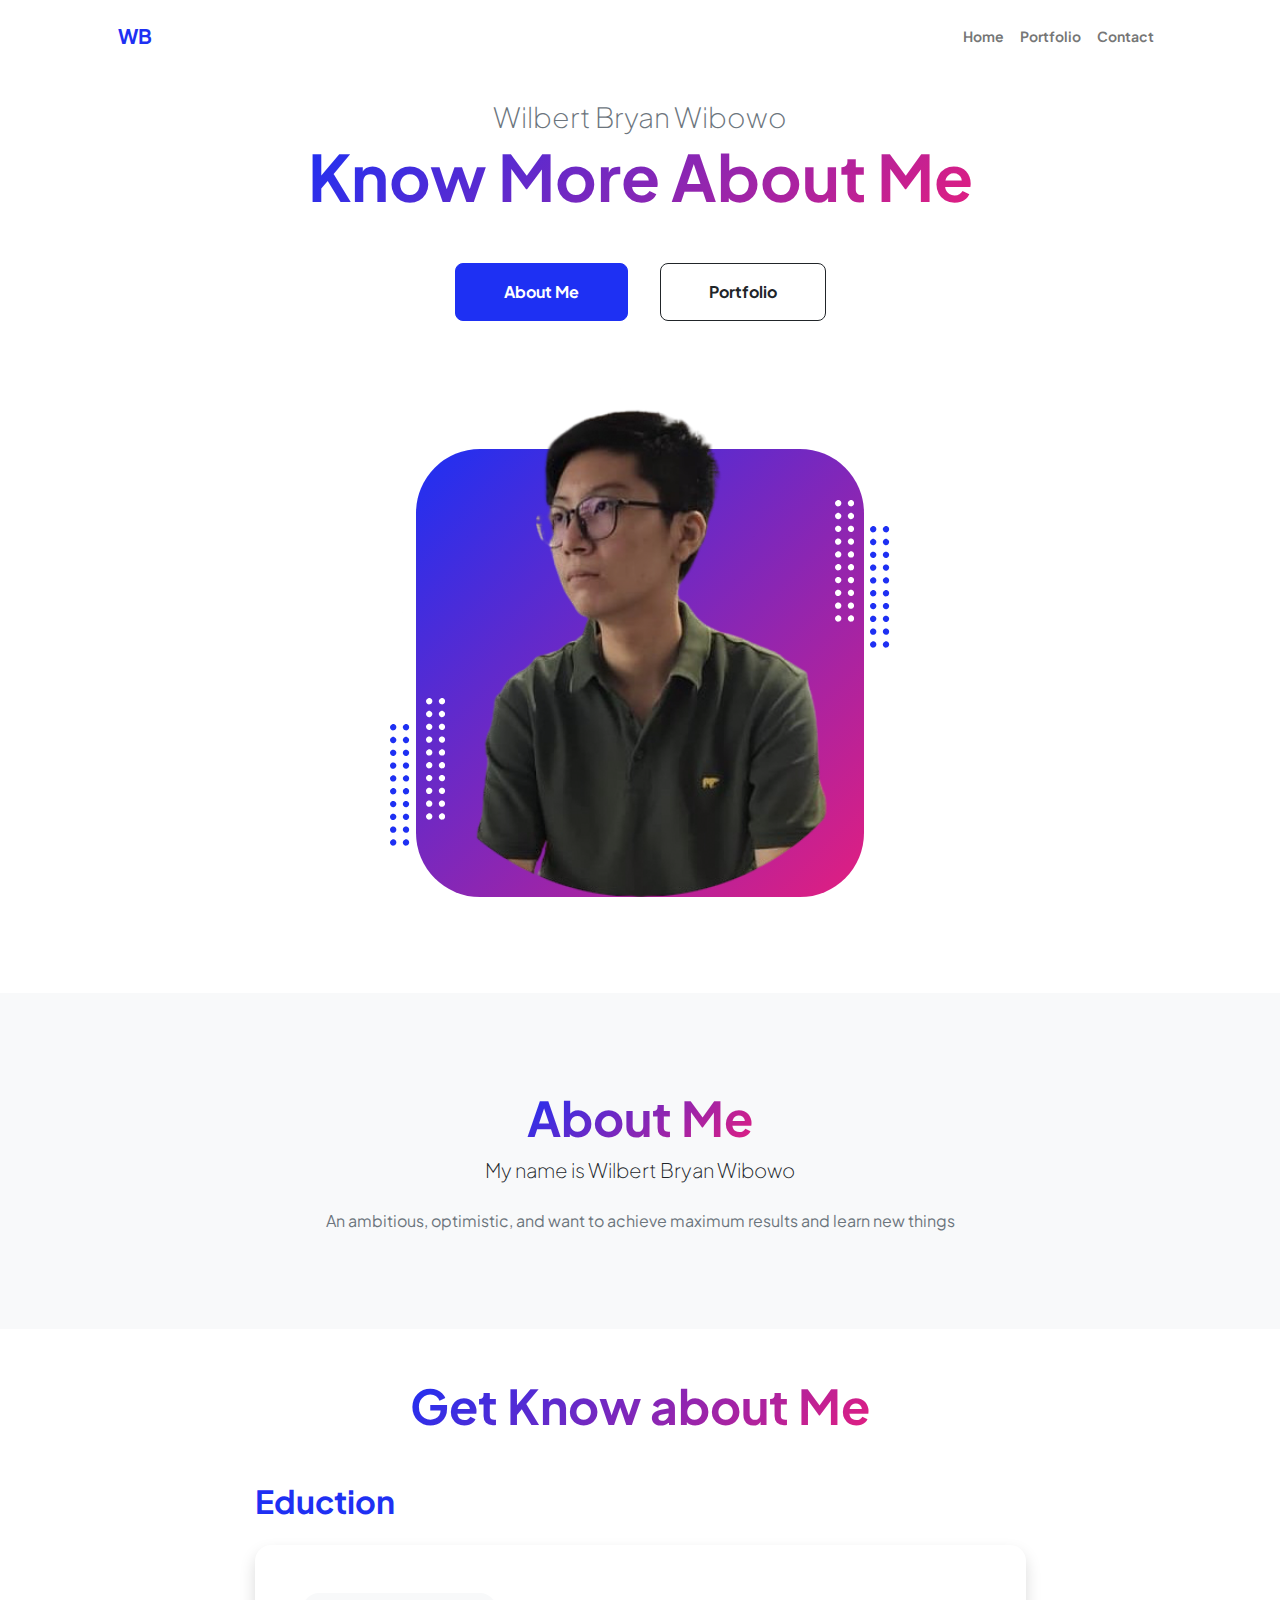
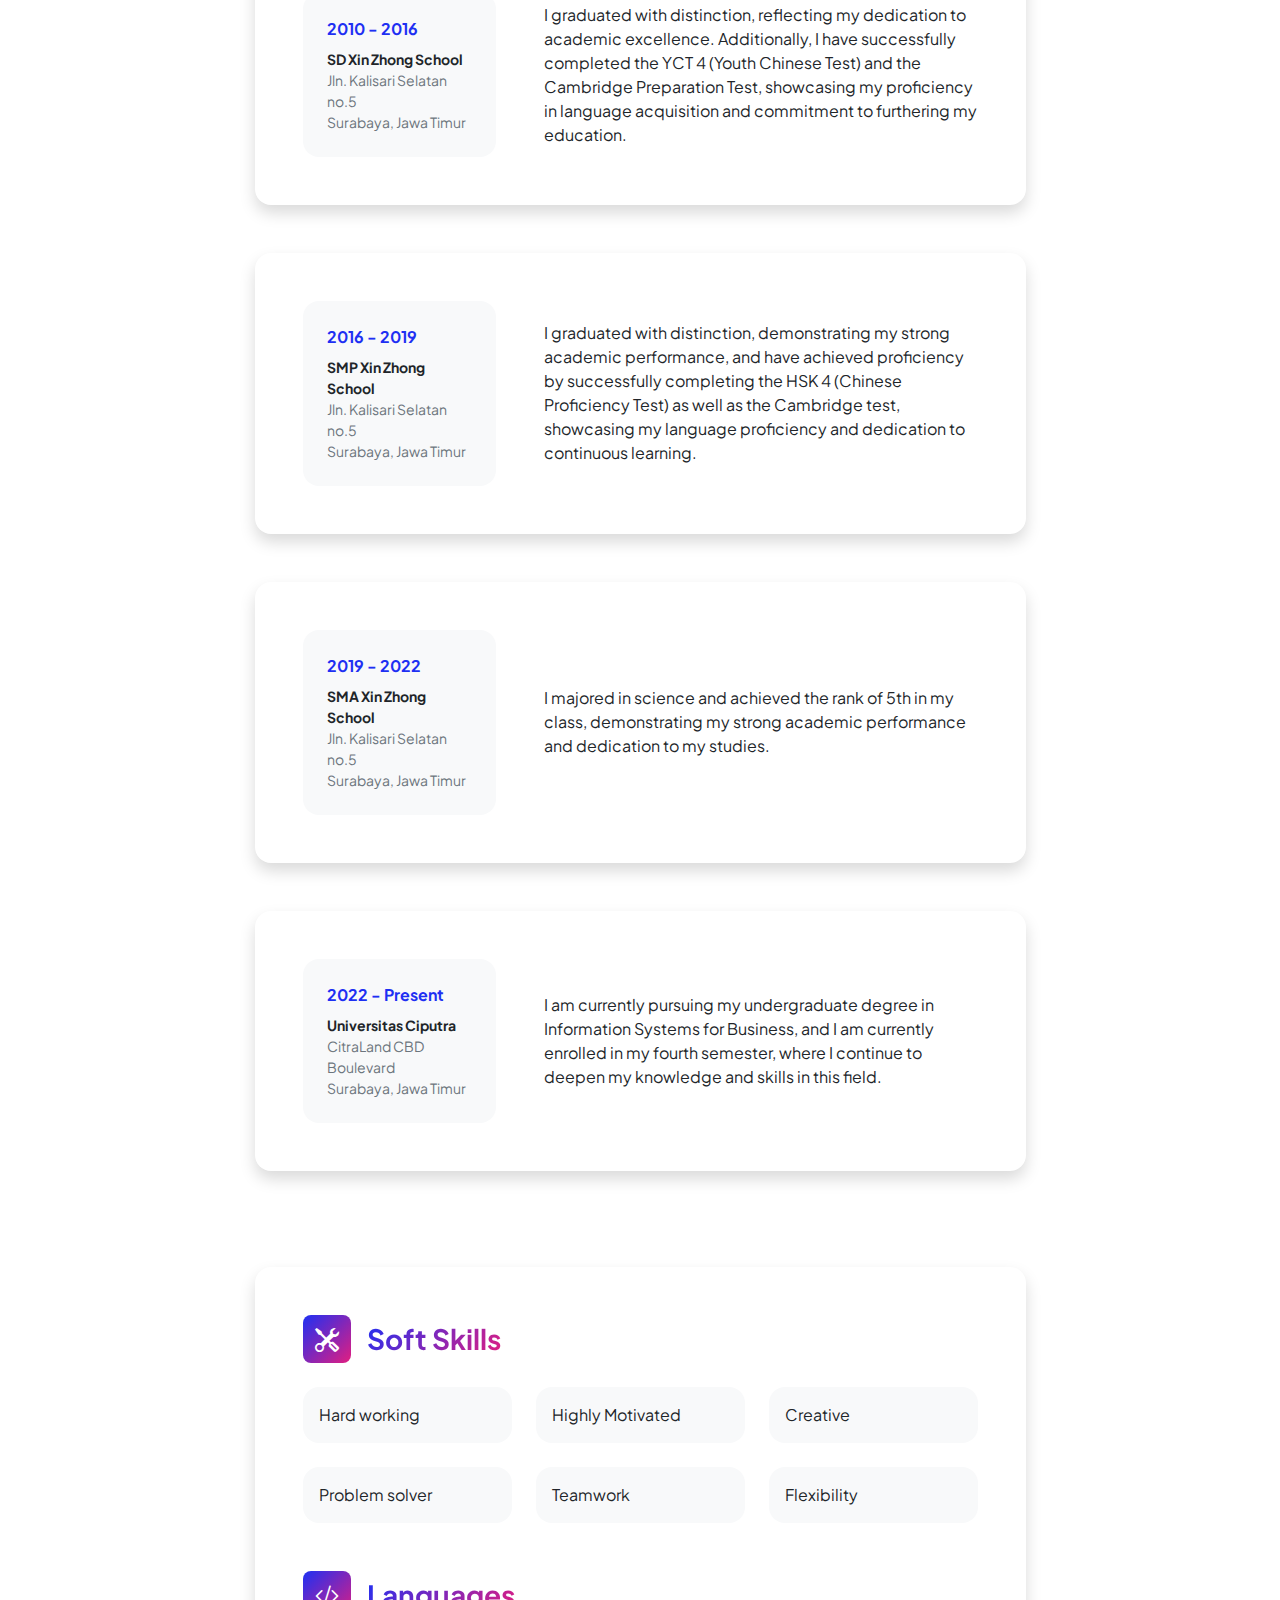
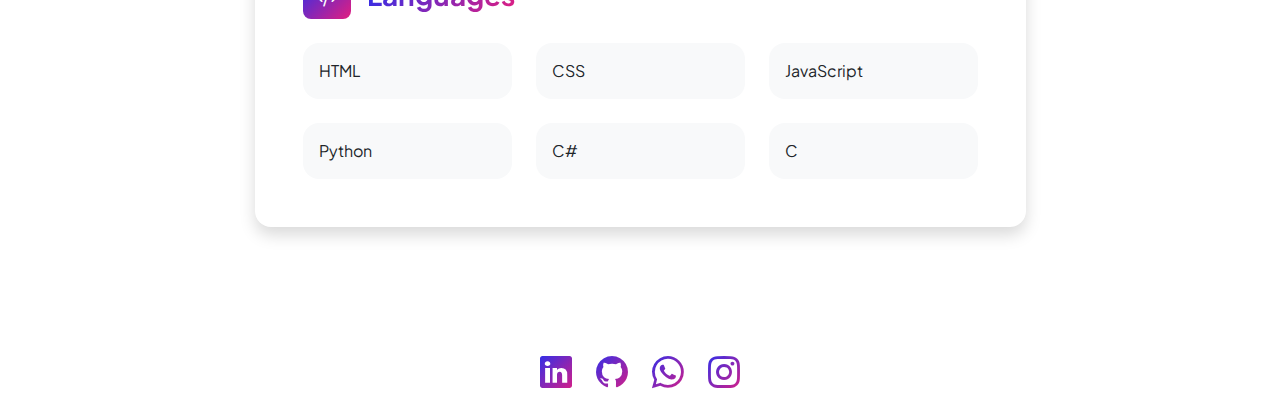
<file: index.html>
<!DOCTYPE html>
<html lang="en">
    <head>
        <meta charset="utf-8" />
        <meta name="viewport" content="width=device-width, initial-scale=1, shrink-to-fit=no" />
        <meta name="description" content="" />
        <meta name="author" content="" />
        <title>Wilbert Bryan Wibowo - Personal Website</title>
        <!-- Favicon-->
        <link rel="icon" type="image/x-icon" href="assets/favicon.ico" />
        <!-- Custom Google font-->
        <link rel="preconnect" href="https://fonts.googleapis.com" />
        <link rel="preconnect" href="https://fonts.gstatic.com" crossorigin />
        <link href="https://fonts.googleapis.com/css2?family=Plus+Jakarta+Sans:wght@100;200;300;400;500;600;700;800;900&amp;display=swap" rel="stylesheet" />
        <!-- Bootstrap icons-->
        <link href="https://cdn.jsdelivr.net/npm/bootstrap-icons@1.8.1/font/bootstrap-icons.css" rel="stylesheet" />
        <!-- Core theme CSS (includes Bootstrap)-->
        <link href="css/styles.css" rel="stylesheet" />
    </head>
    <body class="d-flex flex-column h-100">
        <main class="flex-shrink-0">
            <!-- Navigation-->
            <nav class="navbar navbar-expand-lg navbar-light bg-white py-3 fixed-top">
                <div class="container px-5">
                    <a class="navbar-brand" href="index.html"><span class="fw-bolder text-primary">WB</span></a>
                    <button class="navbar-toggler" type="button" data-bs-toggle="collapse" data-bs-target="#navbarSupportedContent" aria-controls="navbarSupportedContent" aria-expanded="false" aria-label="Toggle navigation"><span class="navbar-toggler-icon"></span></button>
                    <div class="collapse navbar-collapse" id="navbarSupportedContent">
                        <ul class="navbar-nav ms-auto mb-2 mb-lg-0 small fw-bolder">
                            <li class="nav-item"><a class="nav-link" href="index.html">Home</a></li>
                            <li class="nav-item"><a class="nav-link" href="portfolio.html">Portfolio</a></li>
                            <li class="nav-item"><a class="nav-link" href="contact.php">Contact</a></li>
                        </ul>
                    </div>
                </div>
            </nav>
            <!-- Header-->
            <header class="py-5">
                <div class="container px-5 pb-5">
                    <div class="row gx-5 align-items-center">
                        <div class="col-xxl-5">
                            <!-- Header text content-->
                            <div class="text-center text-xxl-start">
                                <div class="badge bg-gradient-primary-to-secondary text-white mb-4"><div class="text-uppercase">Website Portfolio</div></div>
                                <div class="fs-3 fw-light text-muted">Wilbert Bryan Wibowo</div>
                                <h1 class="display-3 fw-bolder mb-5"><span class="text-gradient d-inline">Know More About Me</span></h1>
                                <div class="d-grid gap-3 d-sm-flex justify-content-sm-center justify-content-xxl-start mb-3">
                                    <a class="btn btn-primary btn-lg px-5 py-3 me-sm-3 fs-6 fw-bolder" href="#aboutme">About Me</a>
                                    <a class="btn btn-outline-dark btn-lg px-5 py-3 fs-6 fw-bolder" href="portfolio.html">Portfolio</a>
                                </div>
                            </div>
                        </div>
                        <div class="col-xxl-7">
                            <!-- Header profile picture-->
                            <div class="d-flex justify-content-center mt-5 mt-xxl-0">
                                <div class="profile bg-gradient-primary-to-secondary">
                                    <!-- TIP: For best results, use a photo with a transparent background like the demo example below-->
                                    <!-- Watch a tutorial on how to do this on YouTube (link)-->
                                    <img class="profile-img" src="assets/Wilbert.png" />
                                    <div class="dots-1">
                                        <!-- SVG Dots-->
                                        <svg version="1.1" xmlns="http://www.w3.org/2000/svg" xmlns:xlink="http://www.w3.org/1999/xlink" x="0px" y="0px" viewBox="0 0 191.6 1215.4" style="enable-background: new 0 0 191.6 1215.4" xml:space="preserve">
                                            <g transform="translate(0.000000,1280.000000) scale(0.100000,-0.100000)">
                                                <path d="M227.7,12788.6c-105-35-200-141-222-248c-43-206,163-412,369-369c155,32,275,190,260,339c-11,105-90,213-190,262        C383.7,12801.6,289.7,12808.6,227.7,12788.6z"></path>
                                                <path d="M1507.7,12788.6c-151-50-253-216-222-362c25-119,136-230,254-255c194-41,395,142,375,339c-11,105-90,213-190,262        C1663.7,12801.6,1569.7,12808.6,1507.7,12788.6z"></path>
                                                <path d="M227.7,11508.6c-105-35-200-141-222-248c-43-206,163-412,369-369c155,32,275,190,260,339c-11,105-90,213-190,262        C383.7,11521.6,289.7,11528.6,227.7,11508.6z"></path>
                                                <path d="M1507.7,11508.6c-151-50-253-216-222-362c25-119,136-230,254-255c194-41,395,142,375,339c-11,105-90,213-190,262        C1663.7,11521.6,1569.7,11528.6,1507.7,11508.6z"></path>
                                                <path d="M227.7,10228.6c-105-35-200-141-222-248c-43-206,163-412,369-369c155,32,275,190,260,339c-11,105-90,213-190,262        C383.7,10241.6,289.7,10248.6,227.7,10228.6z"></path>
                                                <path d="M1507.7,10228.6c-105-35-200-141-222-248c-43-206,163-412,369-369c155,32,275,190,260,339c-11,105-90,213-190,262        C1663.7,10241.6,1569.7,10248.6,1507.7,10228.6z"></path>
                                                <path d="M227.7,8948.6c-105-35-200-141-222-248c-43-206,163-412,369-369c155,32,275,190,260,339c-11,105-90,213-190,262        C383.7,8961.6,289.7,8968.6,227.7,8948.6z"></path>
                                                <path d="M1507.7,8948.6c-105-35-200-141-222-248c-43-206,163-412,369-369c155,32,275,190,260,339c-11,105-90,213-190,262        C1663.7,8961.6,1569.7,8968.6,1507.7,8948.6z"></path>
                                                <path d="M227.7,7668.6c-105-35-200-141-222-248c-43-206,163-412,369-369c155,32,275,190,260,339c-11,105-90,213-190,262        C383.7,7681.6,289.7,7688.6,227.7,7668.6z"></path>
                                                <path d="M1507.7,7668.6c-105-35-200-141-222-248c-43-206,163-412,369-369c155,32,275,190,260,339c-11,105-90,213-190,262        C1663.7,7681.6,1569.7,7688.6,1507.7,7668.6z"></path>
                                                <path d="M227.7,6388.6c-105-35-200-141-222-248c-43-206,163-412,369-369c155,32,275,190,260,339c-11,105-90,213-190,262        C383.7,6401.6,289.7,6408.6,227.7,6388.6z"></path>
                                                <path d="M1507.7,6388.6c-105-35-200-141-222-248c-43-206,163-412,369-369c155,32,275,190,260,339c-11,105-90,213-190,262        C1663.7,6401.6,1569.7,6408.6,1507.7,6388.6z"></path>
                                                <path d="M227.7,5108.6c-105-35-200-141-222-248c-43-206,163-412,369-369c155,32,275,190,260,339c-11,105-90,213-190,262        C383.7,5121.6,289.7,5128.6,227.7,5108.6z"></path>
                                                <path d="M1507.7,5108.6c-105-35-200-141-222-248c-43-206,163-412,369-369c155,32,275,190,260,339c-11,105-90,213-190,262        C1663.7,5121.6,1569.7,5128.6,1507.7,5108.6z"></path>
                                                <path d="M227.7,3828.6c-105-35-200-141-222-248c-43-206,163-412,369-369c155,32,275,190,260,339c-11,105-90,213-190,262        C383.7,3841.6,289.7,3848.6,227.7,3828.6z"></path>
                                                <path d="M1507.7,3828.6c-105-35-200-141-222-248c-43-206,163-412,369-369c155,32,275,190,260,339c-11,105-90,213-190,262        C1663.7,3841.6,1569.7,3848.6,1507.7,3828.6z"></path>
                                                <path d="M227.7,2548.6c-105-35-200-141-222-248c-43-206,163-412,369-369c155,32,275,190,260,339c-11,105-90,213-190,262        C383.7,2561.6,289.7,2568.6,227.7,2548.6z"></path>
                                                <path d="M1507.7,2548.6c-105-35-200-141-222-248c-43-206,163-412,369-369c155,32,275,190,260,339c-11,105-90,213-190,262        C1663.7,2561.6,1569.7,2568.6,1507.7,2548.6z"></path>
                                                <path d="M227.7,1268.6c-105-35-200-141-222-248c-43-206,163-412,369-369c155,32,275,190,260,339c-11,105-90,213-190,262        C383.7,1281.6,289.7,1288.6,227.7,1268.6z"></path>
                                                <path d="M1507.7,1268.6c-105-35-200-141-222-248c-43-206,163-412,369-369c155,32,275,190,260,339c-11,105-90,213-190,262        C1663.7,1281.6,1569.7,1288.6,1507.7,1268.6z"></path>
                                            </g>
                                        </svg>
                                        <!-- END of SVG dots-->
                                    </div>
                                    <div class="dots-2">
                                        <!-- SVG Dots-->
                                        <svg version="1.1" xmlns="http://www.w3.org/2000/svg" xmlns:xlink="http://www.w3.org/1999/xlink" x="0px" y="0px" viewBox="0 0 191.6 1215.4" style="enable-background: new 0 0 191.6 1215.4" xml:space="preserve">
                                            <g transform="translate(0.000000,1280.000000) scale(0.100000,-0.100000)">
                                                <path d="M227.7,12788.6c-105-35-200-141-222-248c-43-206,163-412,369-369c155,32,275,190,260,339c-11,105-90,213-190,262        C383.7,12801.6,289.7,12808.6,227.7,12788.6z"></path>
                                                <path d="M1507.7,12788.6c-151-50-253-216-222-362c25-119,136-230,254-255c194-41,395,142,375,339c-11,105-90,213-190,262        C1663.7,12801.6,1569.7,12808.6,1507.7,12788.6z"></path>
                                                <path d="M227.7,11508.6c-105-35-200-141-222-248c-43-206,163-412,369-369c155,32,275,190,260,339c-11,105-90,213-190,262        C383.7,11521.6,289.7,11528.6,227.7,11508.6z"></path>
                                                <path d="M1507.7,11508.6c-151-50-253-216-222-362c25-119,136-230,254-255c194-41,395,142,375,339c-11,105-90,213-190,262        C1663.7,11521.6,1569.7,11528.6,1507.7,11508.6z"></path>
                                                <path d="M227.7,10228.6c-105-35-200-141-222-248c-43-206,163-412,369-369c155,32,275,190,260,339c-11,105-90,213-190,262        C383.7,10241.6,289.7,10248.6,227.7,10228.6z"></path>
                                                <path d="M1507.7,10228.6c-105-35-200-141-222-248c-43-206,163-412,369-369c155,32,275,190,260,339c-11,105-90,213-190,262        C1663.7,10241.6,1569.7,10248.6,1507.7,10228.6z"></path>
                                                <path d="M227.7,8948.6c-105-35-200-141-222-248c-43-206,163-412,369-369c155,32,275,190,260,339c-11,105-90,213-190,262        C383.7,8961.6,289.7,8968.6,227.7,8948.6z"></path>
                                                <path d="M1507.7,8948.6c-105-35-200-141-222-248c-43-206,163-412,369-369c155,32,275,190,260,339c-11,105-90,213-190,262        C1663.7,8961.6,1569.7,8968.6,1507.7,8948.6z"></path>
                                                <path d="M227.7,7668.6c-105-35-200-141-222-248c-43-206,163-412,369-369c155,32,275,190,260,339c-11,105-90,213-190,262        C383.7,7681.6,289.7,7688.6,227.7,7668.6z"></path>
                                                <path d="M1507.7,7668.6c-105-35-200-141-222-248c-43-206,163-412,369-369c155,32,275,190,260,339c-11,105-90,213-190,262        C1663.7,7681.6,1569.7,7688.6,1507.7,7668.6z"></path>
                                                <path d="M227.7,6388.6c-105-35-200-141-222-248c-43-206,163-412,369-369c155,32,275,190,260,339c-11,105-90,213-190,262        C383.7,6401.6,289.7,6408.6,227.7,6388.6z"></path>
                                                <path d="M1507.7,6388.6c-105-35-200-141-222-248c-43-206,163-412,369-369c155,32,275,190,260,339c-11,105-90,213-190,262        C1663.7,6401.6,1569.7,6408.6,1507.7,6388.6z"></path>
                                                <path d="M227.7,5108.6c-105-35-200-141-222-248c-43-206,163-412,369-369c155,32,275,190,260,339c-11,105-90,213-190,262        C383.7,5121.6,289.7,5128.6,227.7,5108.6z"></path>
                                                <path d="M1507.7,5108.6c-105-35-200-141-222-248c-43-206,163-412,369-369c155,32,275,190,260,339c-11,105-90,213-190,262        C1663.7,5121.6,1569.7,5128.6,1507.7,5108.6z"></path>
                                                <path d="M227.7,3828.6c-105-35-200-141-222-248c-43-206,163-412,369-369c155,32,275,190,260,339c-11,105-90,213-190,262        C383.7,3841.6,289.7,3848.6,227.7,3828.6z"></path>
                                                <path d="M1507.7,3828.6c-105-35-200-141-222-248c-43-206,163-412,369-369c155,32,275,190,260,339c-11,105-90,213-190,262        C1663.7,3841.6,1569.7,3848.6,1507.7,3828.6z"></path>
                                                <path d="M227.7,2548.6c-105-35-200-141-222-248c-43-206,163-412,369-369c155,32,275,190,260,339c-11,105-90,213-190,262        C383.7,2561.6,289.7,2568.6,227.7,2548.6z"></path>
                                                <path d="M1507.7,2548.6c-105-35-200-141-222-248c-43-206,163-412,369-369c155,32,275,190,260,339c-11,105-90,213-190,262        C1663.7,2561.6,1569.7,2568.6,1507.7,2548.6z"></path>
                                                <path d="M227.7,1268.6c-105-35-200-141-222-248c-43-206,163-412,369-369c155,32,275,190,260,339c-11,105-90,213-190,262        C383.7,1281.6,289.7,1288.6,227.7,1268.6z"></path>
                                                <path d="M1507.7,1268.6c-105-35-200-141-222-248c-43-206,163-412,369-369c155,32,275,190,260,339c-11,105-90,213-190,262        C1663.7,1281.6,1569.7,1288.6,1507.7,1268.6z"></path>
                                            </g>
                                        </svg>
                                        <!-- END of SVG dots-->
                                    </div>
                                    <div class="dots-3">
                                        <!-- SVG Dots-->
                                        <svg version="1.1" xmlns="http://www.w3.org/2000/svg" xmlns:xlink="http://www.w3.org/1999/xlink" x="0px" y="0px" viewBox="0 0 191.6 1215.4" style="enable-background: new 0 0 191.6 1215.4" xml:space="preserve">
                                            <g transform="translate(0.000000,1280.000000) scale(0.100000,-0.100000)">
                                                <path d="M227.7,12788.6c-105-35-200-141-222-248c-43-206,163-412,369-369c155,32,275,190,260,339c-11,105-90,213-190,262        C383.7,12801.6,289.7,12808.6,227.7,12788.6z"></path>
                                                <path d="M1507.7,12788.6c-151-50-253-216-222-362c25-119,136-230,254-255c194-41,395,142,375,339c-11,105-90,213-190,262        C1663.7,12801.6,1569.7,12808.6,1507.7,12788.6z"></path>
                                                <path d="M227.7,11508.6c-105-35-200-141-222-248c-43-206,163-412,369-369c155,32,275,190,260,339c-11,105-90,213-190,262        C383.7,11521.6,289.7,11528.6,227.7,11508.6z"></path>
                                                <path d="M1507.7,11508.6c-151-50-253-216-222-362c25-119,136-230,254-255c194-41,395,142,375,339c-11,105-90,213-190,262        C1663.7,11521.6,1569.7,11528.6,1507.7,11508.6z"></path>
                                                <path d="M227.7,10228.6c-105-35-200-141-222-248c-43-206,163-412,369-369c155,32,275,190,260,339c-11,105-90,213-190,262        C383.7,10241.6,289.7,10248.6,227.7,10228.6z"></path>
                                                <path d="M1507.7,10228.6c-105-35-200-141-222-248c-43-206,163-412,369-369c155,32,275,190,260,339c-11,105-90,213-190,262        C1663.7,10241.6,1569.7,10248.6,1507.7,10228.6z"></path>
                                                <path d="M227.7,8948.6c-105-35-200-141-222-248c-43-206,163-412,369-369c155,32,275,190,260,339c-11,105-90,213-190,262        C383.7,8961.6,289.7,8968.6,227.7,8948.6z"></path>
                                                <path d="M1507.7,8948.6c-105-35-200-141-222-248c-43-206,163-412,369-369c155,32,275,190,260,339c-11,105-90,213-190,262        C1663.7,8961.6,1569.7,8968.6,1507.7,8948.6z"></path>
                                                <path d="M227.7,7668.6c-105-35-200-141-222-248c-43-206,163-412,369-369c155,32,275,190,260,339c-11,105-90,213-190,262        C383.7,7681.6,289.7,7688.6,227.7,7668.6z"></path>
                                                <path d="M1507.7,7668.6c-105-35-200-141-222-248c-43-206,163-412,369-369c155,32,275,190,260,339c-11,105-90,213-190,262        C1663.7,7681.6,1569.7,7688.6,1507.7,7668.6z"></path>
                                                <path d="M227.7,6388.6c-105-35-200-141-222-248c-43-206,163-412,369-369c155,32,275,190,260,339c-11,105-90,213-190,262        C383.7,6401.6,289.7,6408.6,227.7,6388.6z"></path>
                                                <path d="M1507.7,6388.6c-105-35-200-141-222-248c-43-206,163-412,369-369c155,32,275,190,260,339c-11,105-90,213-190,262        C1663.7,6401.6,1569.7,6408.6,1507.7,6388.6z"></path>
                                                <path d="M227.7,5108.6c-105-35-200-141-222-248c-43-206,163-412,369-369c155,32,275,190,260,339c-11,105-90,213-190,262        C383.7,5121.6,289.7,5128.6,227.7,5108.6z"></path>
                                                <path d="M1507.7,5108.6c-105-35-200-141-222-248c-43-206,163-412,369-369c155,32,275,190,260,339c-11,105-90,213-190,262        C1663.7,5121.6,1569.7,5128.6,1507.7,5108.6z"></path>
                                                <path d="M227.7,3828.6c-105-35-200-141-222-248c-43-206,163-412,369-369c155,32,275,190,260,339c-11,105-90,213-190,262        C383.7,3841.6,289.7,3848.6,227.7,3828.6z"></path>
                                                <path d="M1507.7,3828.6c-105-35-200-141-222-248c-43-206,163-412,369-369c155,32,275,190,260,339c-11,105-90,213-190,262        C1663.7,3841.6,1569.7,3848.6,1507.7,3828.6z"></path>
                                                <path d="M227.7,2548.6c-105-35-200-141-222-248c-43-206,163-412,369-369c155,32,275,190,260,339c-11,105-90,213-190,262        C383.7,2561.6,289.7,2568.6,227.7,2548.6z"></path>
                                                <path d="M1507.7,2548.6c-105-35-200-141-222-248c-43-206,163-412,369-369c155,32,275,190,260,339c-11,105-90,213-190,262        C1663.7,2561.6,1569.7,2568.6,1507.7,2548.6z"></path>
                                                <path d="M227.7,1268.6c-105-35-200-141-222-248c-43-206,163-412,369-369c155,32,275,190,260,339c-11,105-90,213-190,262        C383.7,1281.6,289.7,1288.6,227.7,1268.6z"></path>
                                                <path d="M1507.7,1268.6c-105-35-200-141-222-248c-43-206,163-412,369-369c155,32,275,190,260,339c-11,105-90,213-190,262        C1663.7,1281.6,1569.7,1288.6,1507.7,1268.6z"></path>
                                            </g>
                                        </svg>
                                        <!-- END of SVG dots-->
                                    </div>
                                    <div class="dots-4">
                                        <!-- SVG Dots-->
                                        <svg version="1.1" xmlns="http://www.w3.org/2000/svg" xmlns:xlink="http://www.w3.org/1999/xlink" x="0px" y="0px" viewBox="0 0 191.6 1215.4" style="enable-background: new 0 0 191.6 1215.4" xml:space="preserve">
                                            <g transform="translate(0.000000,1280.000000) scale(0.100000,-0.100000)">
                                                <path d="M227.7,12788.6c-105-35-200-141-222-248c-43-206,163-412,369-369c155,32,275,190,260,339c-11,105-90,213-190,262        C383.7,12801.6,289.7,12808.6,227.7,12788.6z"></path>
                                                <path d="M1507.7,12788.6c-151-50-253-216-222-362c25-119,136-230,254-255c194-41,395,142,375,339c-11,105-90,213-190,262        C1663.7,12801.6,1569.7,12808.6,1507.7,12788.6z"></path>
                                                <path d="M227.7,11508.6c-105-35-200-141-222-248c-43-206,163-412,369-369c155,32,275,190,260,339c-11,105-90,213-190,262        C383.7,11521.6,289.7,11528.6,227.7,11508.6z"></path>
                                                <path d="M1507.7,11508.6c-151-50-253-216-222-362c25-119,136-230,254-255c194-41,395,142,375,339c-11,105-90,213-190,262        C1663.7,11521.6,1569.7,11528.6,1507.7,11508.6z"></path>
                                                <path d="M227.7,10228.6c-105-35-200-141-222-248c-43-206,163-412,369-369c155,32,275,190,260,339c-11,105-90,213-190,262        C383.7,10241.6,289.7,10248.6,227.7,10228.6z"></path>
                                                <path d="M1507.7,10228.6c-105-35-200-141-222-248c-43-206,163-412,369-369c155,32,275,190,260,339c-11,105-90,213-190,262        C1663.7,10241.6,1569.7,10248.6,1507.7,10228.6z"></path>
                                                <path d="M227.7,8948.6c-105-35-200-141-222-248c-43-206,163-412,369-369c155,32,275,190,260,339c-11,105-90,213-190,262        C383.7,8961.6,289.7,8968.6,227.7,8948.6z"></path>
                                                <path d="M1507.7,8948.6c-105-35-200-141-222-248c-43-206,163-412,369-369c155,32,275,190,260,339c-11,105-90,213-190,262        C1663.7,8961.6,1569.7,8968.6,1507.7,8948.6z"></path>
                                                <path d="M227.7,7668.6c-105-35-200-141-222-248c-43-206,163-412,369-369c155,32,275,190,260,339c-11,105-90,213-190,262        C383.7,7681.6,289.7,7688.6,227.7,7668.6z"></path>
                                                <path d="M1507.7,7668.6c-105-35-200-141-222-248c-43-206,163-412,369-369c155,32,275,190,260,339c-11,105-90,213-190,262        C1663.7,7681.6,1569.7,7688.6,1507.7,7668.6z"></path>
                                                <path d="M227.7,6388.6c-105-35-200-141-222-248c-43-206,163-412,369-369c155,32,275,190,260,339c-11,105-90,213-190,262        C383.7,6401.6,289.7,6408.6,227.7,6388.6z"></path>
                                                <path d="M1507.7,6388.6c-105-35-200-141-222-248c-43-206,163-412,369-369c155,32,275,190,260,339c-11,105-90,213-190,262        C1663.7,6401.6,1569.7,6408.6,1507.7,6388.6z"></path>
                                                <path d="M227.7,5108.6c-105-35-200-141-222-248c-43-206,163-412,369-369c155,32,275,190,260,339c-11,105-90,213-190,262        C383.7,5121.6,289.7,5128.6,227.7,5108.6z"></path>
                                                <path d="M1507.7,5108.6c-105-35-200-141-222-248c-43-206,163-412,369-369c155,32,275,190,260,339c-11,105-90,213-190,262        C1663.7,5121.6,1569.7,5128.6,1507.7,5108.6z"></path>
                                                <path d="M227.7,3828.6c-105-35-200-141-222-248c-43-206,163-412,369-369c155,32,275,190,260,339c-11,105-90,213-190,262        C383.7,3841.6,289.7,3848.6,227.7,3828.6z"></path>
                                                <path d="M1507.7,3828.6c-105-35-200-141-222-248c-43-206,163-412,369-369c155,32,275,190,260,339c-11,105-90,213-190,262        C1663.7,3841.6,1569.7,3848.6,1507.7,3828.6z"></path>
                                                <path d="M227.7,2548.6c-105-35-200-141-222-248c-43-206,163-412,369-369c155,32,275,190,260,339c-11,105-90,213-190,262        C383.7,2561.6,289.7,2568.6,227.7,2548.6z"></path>
                                                <path d="M1507.7,2548.6c-105-35-200-141-222-248c-43-206,163-412,369-369c155,32,275,190,260,339c-11,105-90,213-190,262        C1663.7,2561.6,1569.7,2568.6,1507.7,2548.6z"></path>
                                                <path d="M227.7,1268.6c-105-35-200-141-222-248c-43-206,163-412,369-369c155,32,275,190,260,339c-11,105-90,213-190,262        C383.7,1281.6,289.7,1288.6,227.7,1268.6z"></path>
                                                <path d="M1507.7,1268.6c-105-35-200-141-222-248c-43-206,163-412,369-369c155,32,275,190,260,339c-11,105-90,213-190,262        C1663.7,1281.6,1569.7,1288.6,1507.7,1268.6z"></path>
                                            </g>
                                        </svg>
                                        <!-- END of SVG dots-->
                                    </div>
                                </div>
                            </div>
                        </div>
                    </div>
                </div>
            </header>
            <!-- About Section-->
            <section id="aboutme"class="bg-light py-5">
                <div class="container px-5">
                    <div class="row gx-5 justify-content-center">
                        <div class="col-xxl-8">
                            <div class="text-center my-5">
                                <h2 class="display-5 fw-bolder"><span class="text-gradient d-inline">About Me</span></h2>
                                <p class="lead fw-light mb-4">My name is Wilbert Bryan Wibowo</p>
                                <p class="text-muted">An ambitious, optimistic, and want
                                    to achieve maximum results and
                                    learn new things</p>
                            </div>
                        </div>
                    </div>
                </div>
            </section>

            
            <!-- Page Content-->
            <div class="container px-5 my-5">
                <div class="text-center mb-5">
                    <h1 class="display-5 fw-bolder mb-0"><span class="text-gradient d-inline">Get Know about Me</span></h1>
                </div>
                <div class="row gx-5 justify-content-center">
                    <div class="col-lg-11 col-xl-9 col-xxl-8">
                        <!-- Education Section-->
                        <section>
                            <div class="d-flex align-items-center justify-content-between mb-4">
                                <h2 class="text-primary fw-bolder mb-0">Eduction</h2>
                            </div>
                            <!-- Education Card 1-->
                            <div class="card shadow border-0 rounded-4 mb-5">
                                <div class="card-body p-5">
                                    <div class="row align-items-center gx-5">
                                        <div class="col text-center text-lg-start mb-4 mb-lg-0">
                                            <div class="bg-light p-4 rounded-4">
                                                <div class="text-primary fw-bolder mb-2">2010 - 2016</div>
                                                <div class="small fw-bolder">SD Xin Zhong School</div>
                                                <div class="small text-muted">Jln. Kalisari Selatan no.5</div>
                                                <div class="small text-muted">Surabaya, Jawa Timur</div>
                                            </div>
                                        </div>
                                        <div class="col-lg-8"><div>I graduated with distinction, reflecting my dedication to academic excellence. Additionally, I have successfully completed the YCT 4 (Youth Chinese Test) and the Cambridge Preparation Test, showcasing my proficiency in language acquisition and commitment to furthering my education.</div></div>
                                    </div>
                                </div>
                            </div>
                            <!-- Education Card 2-->
                            <div class="card shadow border-0 rounded-4 mb-5">
                                <div class="card-body p-5">
                                    <div class="row align-items-center gx-5">
                                        <div class="col text-center text-lg-start mb-4 mb-lg-0">
                                            <div class="bg-light p-4 rounded-4">
                                                <div class="text-primary fw-bolder mb-2">2016 - 2019</div>
                                                <div class="small fw-bolder">SMP Xin Zhong School</div>
                                                <div class="small text-muted">Jln. Kalisari Selatan no.5</div>
                                                <div class="small text-muted">Surabaya, Jawa Timur</div>
                                            </div>
                                        </div>
                                        <div class="col-lg-8"><div>I graduated with distinction, demonstrating my strong academic performance, and have achieved proficiency by successfully completing the HSK 4 (Chinese Proficiency Test) as well as the Cambridge test, showcasing my language proficiency and dedication to continuous learning.</div></div>
                                    </div>
                                </div>
                            </div>
                            <!-- Education Card 3-->
                            <div class="card shadow border-0 rounded-4 mb-5">
                                <div class="card-body p-5">
                                    <div class="row align-items-center gx-5">
                                        <div class="col text-center text-lg-start mb-4 mb-lg-0">
                                            <div class="bg-light p-4 rounded-4">
                                                <div class="text-primary fw-bolder mb-2">2019 - 2022</div>
                                                <div class="small fw-bolder">SMA Xin Zhong School</div>
                                                <div class="small text-muted">Jln. Kalisari Selatan no.5</div>
                                                <div class="small text-muted">Surabaya, Jawa Timur</div>
                                            </div>
                                        </div>
                                        <div class="col-lg-8"><div>I majored in science and achieved the rank of 5th in my class, demonstrating my strong academic performance and dedication to my studies.</div></div>
                                    </div>
                                </div>
                            </div>
                             <!-- Education Card 4-->
                             <div class="card shadow border-0 rounded-4 mb-5">
                                <div class="card-body p-5">
                                    <div class="row align-items-center gx-5">
                                        <div class="col text-center text-lg-start mb-4 mb-lg-0">
                                            <div class="bg-light p-4 rounded-4">
                                                <div class="text-primary fw-bolder mb-2">2022 - Present</div>
                                                <div class="small fw-bolder">Universitas Ciputra</div>
                                                <div class="small text-muted">CitraLand CBD Boulevard</div>
                                                <div class="small text-muted">Surabaya, Jawa Timur</div>
                                            </div>
                                        </div>
                                        <div class="col-lg-8"><div>I am currently pursuing my undergraduate degree in Information Systems for Business, and I am currently enrolled in my fourth semester, where I continue to deepen my knowledge and skills in this field.</div></div>
                                    </div>
                                </div>
                            </div>
                        </section>
                        
                        <!-- Divider-->
                        <div class="pb-5"></div>
                        <!-- Skills Section-->
                        <section>
                            <!-- Skillset Card-->
                            <div class="card shadow border-0 rounded-4 mb-5">
                                <div class="card-body p-5">
                                    <!-- Professional skills list-->
                                    <div class="mb-5">
                                        <div class="d-flex align-items-center mb-4">
                                            <div class="feature bg-primary bg-gradient-primary-to-secondary text-white rounded-3 me-3"><i class="bi bi-tools"></i></div>
                                            <h3 class="fw-bolder mb-0"><span class="text-gradient d-inline">Soft Skills</span></h3>
                                        </div>
                                        <div class="row row-cols-1 row-cols-md-3 mb-4">
                                            <div class="col mb-4 mb-md-0"><div class="d-flex align-items-center bg-light rounded-4 p-3 h-100">Hard working</div></div>
                                            <div class="col mb-4 mb-md-0"><div class="d-flex align-items-center bg-light rounded-4 p-3 h-100">Highly Motivated</div></div>
                                            <div class="col"><div class="d-flex align-items-center bg-light rounded-4 p-3 h-100">Creative</div></div>
                                        </div>
                                        <div class="row row-cols-1 row-cols-md-3">
                                            <div class="col mb-4 mb-md-0"><div class="d-flex align-items-center bg-light rounded-4 p-3 h-100">Problem solver</div></div>
                                            <div class="col mb-4 mb-md-0"><div class="d-flex align-items-center bg-light rounded-4 p-3 h-100">Teamwork</div></div>
                                            <div class="col"><div class="d-flex align-items-center bg-light rounded-4 p-3 h-100">Flexibility</div></div>
                                        </div>
                                    </div>
                                    <!-- Languages list-->
                                    <div class="mb-0">
                                        <div class="d-flex align-items-center mb-4">
                                            <div class="feature bg-primary bg-gradient-primary-to-secondary text-white rounded-3 me-3"><i class="bi bi-code-slash"></i></div>
                                            <h3 class="fw-bolder mb-0"><span class="text-gradient d-inline">Languages</span></h3>
                                        </div>
                                        <div class="row row-cols-1 row-cols-md-3 mb-4">
                                            <div class="col mb-4 mb-md-0"><div class="d-flex align-items-center bg-light rounded-4 p-3 h-100">HTML</div></div>
                                            <div class="col mb-4 mb-md-0"><div class="d-flex align-items-center bg-light rounded-4 p-3 h-100">CSS</div></div>
                                            <div class="col"><div class="d-flex align-items-center bg-light rounded-4 p-3 h-100">JavaScript</div></div>
                                        </div>
                                        <div class="row row-cols-1 row-cols-md-3">
                                            <div class="col mb-4 mb-md-0"><div class="d-flex align-items-center bg-light rounded-4 p-3 h-100">Python</div></div>
                                            <div class="col mb-4 mb-md-0"><div class="d-flex align-items-center bg-light rounded-4 p-3 h-100">C#</div></div>
                                            <div class="col"><div class="d-flex align-items-center bg-light rounded-4 p-3 h-100">C</div></div>
                                        </div>
                                    </div>
                                </div>
                            </div>
                        </section>
                    </div>
                </div>
            </div>

        </main>
        <!-- Footer-->
        <footer class="bg-white py-4 mt-auto">
            <div class="container px-5">
                <div class="row align-items-center justify-content-between flex-column flex-sm-row">
                   
                    <div class="d-flex justify-content-center fs-2 gap-4">
                        <a class="text-gradient" href="https://www.linkedin.com/in/wilbert-bryan-wibowo-6b2b18304/" target="_blank"><i class="bi bi-linkedin"></i></a>
                        <a class="text-gradient" href="https://github.com/WilbertBryan" target="_blank"><i class="bi bi-github"></i></a>
                        <a class="text-gradient" href="https://wa.me/08123449790" target="_blank"><i class="bi bi-whatsapp"></i></a>
                        <a class="text-gradient" href="https://www.instagram.com/wilbertbryann/" target="_blank"><i class="bi bi-instagram"></i></a>
                    </div>
                </div>
            </div>
        </footer>
        <!-- Bootstrap core JS-->
        <script src="https://cdn.jsdelivr.net/npm/bootstrap@5.2.3/dist/js/bootstrap.bundle.min.js"></script>
        <!-- Core theme JS-->
        <script src="js/scripts.js"></script>
    </body>
</html>
</file>
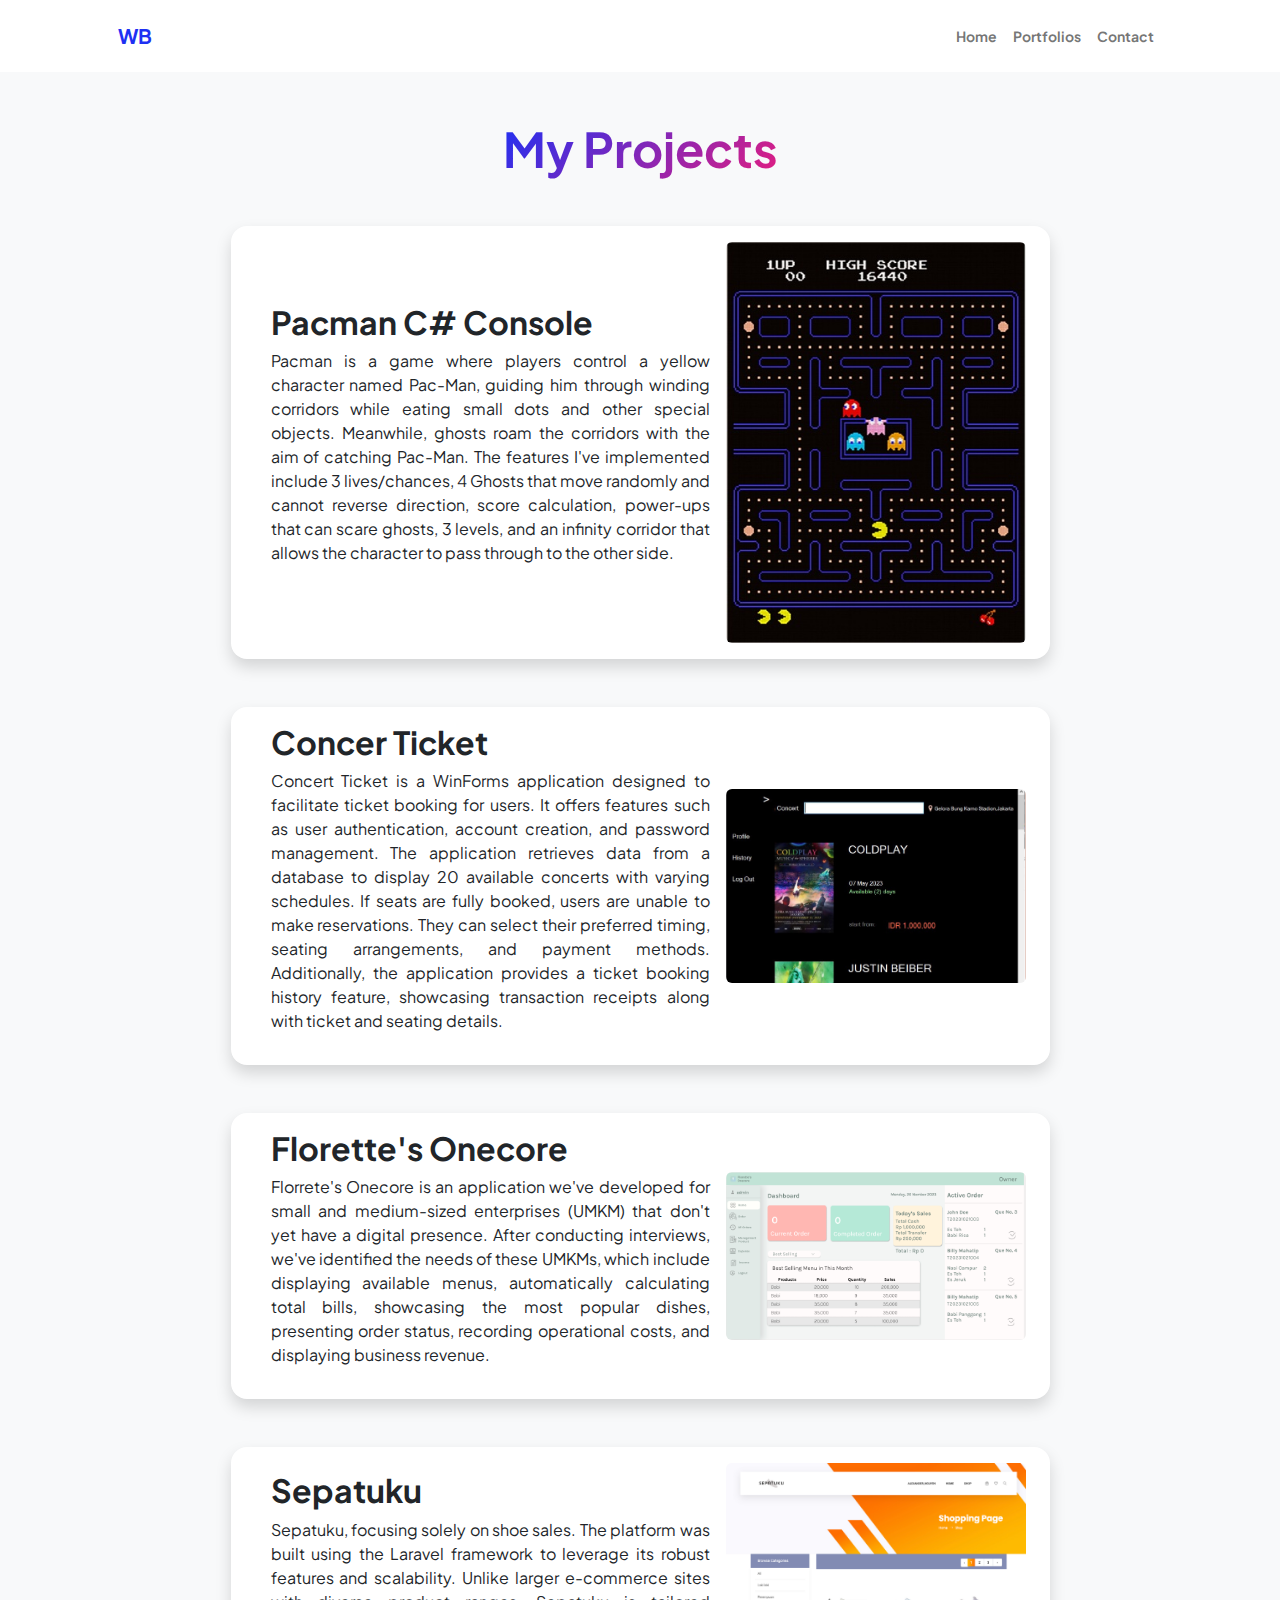
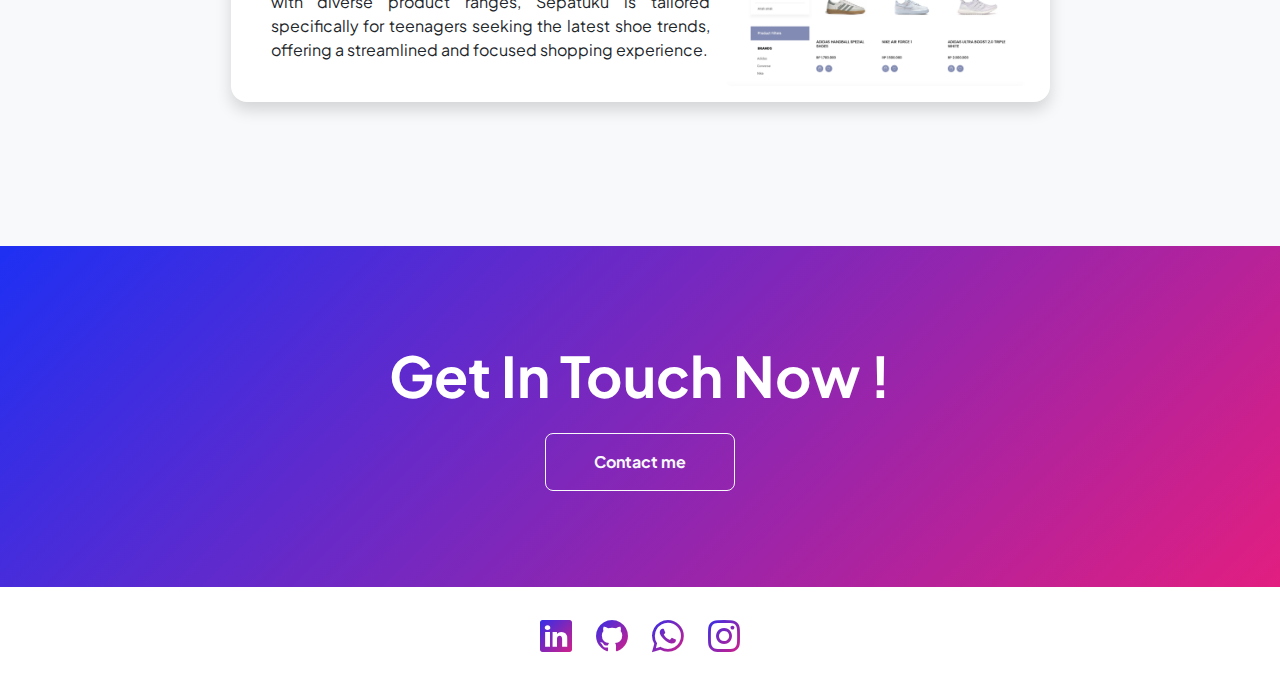
<file: portfolio.html>
<!DOCTYPE html>
<html lang="en">
  <head>
    <meta charset="utf-8" />
    <meta name="viewport" content="width=device-width, initial-scale=1, shrink-to-fit=no" />
    <meta name="description" content="" />
    <meta name="author" content="" />
    <title>Wilbert Bryan Wibowo - Personal Website</title>
    <!-- Favicon-->
    <link rel="icon" type="image/x-icon" href="assets/favicon.ico" />
    <!-- Custom Google font-->
    <link rel="preconnect" href="https://fonts.googleapis.com" />
    <link rel="preconnect" href="https://fonts.gstatic.com" crossorigin />
    <link href="https://fonts.googleapis.com/css2?family=Plus+Jakarta+Sans:wght@100;200;300;400;500;600;700;800;900&amp;display=swap" rel="stylesheet" />
    <!-- Bootstrap icons-->
    <link href="https://cdn.jsdelivr.net/npm/bootstrap-icons@1.8.1/font/bootstrap-icons.css" rel="stylesheet" />
    <!-- Core theme CSS (includes Bootstrap)-->
    <link href="css/styles.css" rel="stylesheet" />
  </head>
  <body class="d-flex flex-column h-100 bg-light">
    <main class="flex-shrink-0">
      <!-- Navigation-->
      <nav class="navbar navbar-expand-lg navbar-light bg-white py-3">
        <div class="container px-5">
          <a class="navbar-brand" href="index.html"><span class="fw-bolder text-primary">WB</span></a>
          <button class="navbar-toggler" type="button" data-bs-toggle="collapse" data-bs-target="#navbarSupportedContent" aria-controls="navbarSupportedContent" aria-expanded="false" aria-label="Toggle navigation">
            <span class="navbar-toggler-icon"></span>
          </button>
          <div class="collapse navbar-collapse" id="navbarSupportedContent">
            <ul class="navbar-nav ms-auto mb-2 mb-lg-0 small fw-bolder">
              <li class="nav-item"><a class="nav-link" href="index.html">Home</a></li>
              <li class="nav-item"><a class="nav-link" href="portfolios.html">Portfolios</a></li>
              <li class="nav-item"><a class="nav-link" href="contact.php">Contact</a></li>
            </ul>
          </div>
        </div>
      </nav>
      <!-- Portfolios Section-->
      <section class="py-5">
        <div class="container px-5 mb-5">
          <div class="text-center mb-5">
            <h1 class="display-5 fw-bolder mb-0"><span class="text-gradient d-inline">My Projects</span></h1>
          </div>
          <div class="row gx-5 justify-content-center" id="PortfoliosContainer">
            <!-- Data proyek akan dimasukkan di sini menggunakan JavaScript -->
          </div>
        </div>
      </section>
      <!-- Call to action section-->
      <section class="py-5 bg-gradient-primary-to-secondary text-white">
        <div class="container px-5 my-5">
          <div class="text-center">
            <h2 class="display-4 fw-bolder mb-4">Get In Touch Now !</h2>
            <a class="btn btn-outline-light btn-lg px-5 py-3 fs-6 fw-bolder" href="contact.php">Contact me</a>
          </div>
        </div>
      </section>
    </main>
    <!-- Footer-->
    <footer class="bg-white py-4 mt-auto">
      <div class="container px-5">
          <div class="row align-items-center justify-content-between flex-column flex-sm-row">
             
              <div class="d-flex justify-content-center fs-2 gap-4">
                  <a class="text-gradient" href="https://www.linkedin.com/in/wilbert-bryan-wibowo-6b2b18304/" target="_blank"><i class="bi bi-linkedin"></i></a>
                  <a class="text-gradient" href="https://github.com/WilbertBryan" target="_blank"><i class="bi bi-github"></i></a>
                  <a class="text-gradient" href="https://wa.me/08123449790" target="_blank"><i class="bi bi-whatsapp"></i></a>
                  <a class="text-gradient" href="https://www.instagram.com/wilbertbryann/" target="_blank"><i class="bi bi-instagram"></i></a>
              </div>
          </div>
      </div>
  </footer>
    <!-- Bootstrap core JS-->
    <script src="https://cdn.jsdelivr.net/npm/bootstrap@5.2.3/dist/js/bootstrap.bundle.min.js"></script>
    <!-- Core theme JS-->
    <script src="js/scripts.js"></script>
    <!-- Data Proyek JSON -->

    <script type="application/json" id="Portfolio-data">
      {
        "Portfolios": [
          {
            "name": "Pacman C# Console",
            "description": "Pacman is a game where players control a yellow character named Pac-Man, guiding him through winding corridors while eating small dots and other special objects. Meanwhile, ghosts roam the corridors with the aim of catching Pac-Man. The features I've implemented include 3 lives/chances, 4 Ghosts that move randomly and cannot reverse direction, score calculation, power-ups that can scare ghosts, 3 levels, and an infinity corridor that allows the character to pass through to the other side.",
            "image": "assets/pacman.jpeg",
            "link": "https://github.com/WilbertBryan/Pacman"
          },
          {
            "name": "Concer Ticket",
            "description": "Concert Ticket is a WinForms application designed to facilitate ticket booking for users. It offers features such as user authentication, account creation, and password management. The application retrieves data from a database to display 20 available concerts with varying schedules. If seats are fully booked, users are unable to make reservations. They can select their preferred timing, seating arrangements, and payment methods. Additionally, the application provides a ticket booking history feature, showcasing transaction receipts along with ticket and seating details.",
            "image": "assets/concer_ticket.png",
            "link": "https://github.com/WilbertBryan/ALPPPP"
          },
          {
            "name": "Florette's Onecore",
            "description": "Florrete's Onecore is an application we've developed for small and medium-sized enterprises (UMKM) that don't yet have a digital presence. After conducting interviews, we've identified the needs of these UMKMs, which include displaying available menus, automatically calculating total bills, showcasing the most popular dishes, presenting order status, recording operational costs, and displaying business revenue.",
            "image": "assets/florettesonecore.png",
            "link": "https://www.figma.com/file/VZUFuh2hFMjd0Nl11oLPyY/Prototype-Florrete's-Onecore?type=design&node-id=0-1&mode=design"
          },
          {
            "name": "Sepatuku",
            "description": "Sepatuku, focusing solely on shoe sales. The platform was built using the Laravel framework to leverage its robust features and scalability. Unlike larger e-commerce sites with diverse product ranges, Sepatuku is tailored specifically for teenagers seeking the latest shoe trends, offering a streamlined and focused shopping experience.",
            "image": "assets/sepatuku.png",
            "link": "https://github.com/WilbertBryan/sepatuku"
          }
        ]
      }
    </script>
    <script>
      // Mendapatkan data JSON
      var PortfolioData = JSON.parse(document.getElementById("Portfolio-data").innerHTML);

      // Fungsi untuk menghasilkan HTML dari data proyek
      function generatePortfoliosData(Portfolio) {
      return `
      <div class="card overflow-hidden shadow rounded-4 border-0 mb-5 col-lg-11 col-xl-9 col-xxl-8">
    <a href="${Portfolio.link}" style="text-decoration: none; color: inherit;">
        <div class="card-body p-0">
            <div class="d-flex flex-column flex-md-row align-items-center">
                <div class="p-3">
                    <h2 class="fw-bolder">${Portfolio.name}</h2>
                    <p class="fw-normal" style="text-align: justify; text-justify: inter-word; max-width: 700px;">${Portfolio.description}</p>
                </div>
                <img class="mt-3 mb-3 mr-3 img-fluid rounded" src="${Portfolio.image}" alt="Portfolio Image" />
            </div>
        </div>
    </a>
</div>



      `;
      }

      // Mengisi container proyek dengan data proyek
      var PortfoliosContainer = document.getElementById("PortfoliosContainer");
      PortfolioData.Portfolios.forEach(function (Portfolio) {
        PortfoliosContainer.innerHTML += generatePortfoliosData(Portfolio);
      });
    </script>
  </body>
</html>
<style>
  img {
    width: 300px;
    height: 400px;
  }
  .card-body {
  display: flex;
  flex-direction: column;
}

@media (min-width: 768px) {
  .card-body {
    flex-direction: row;
    align-items: center;
  }
  .card-body .p-3 {
    flex: 1;
  }
}

</style>
</file>
